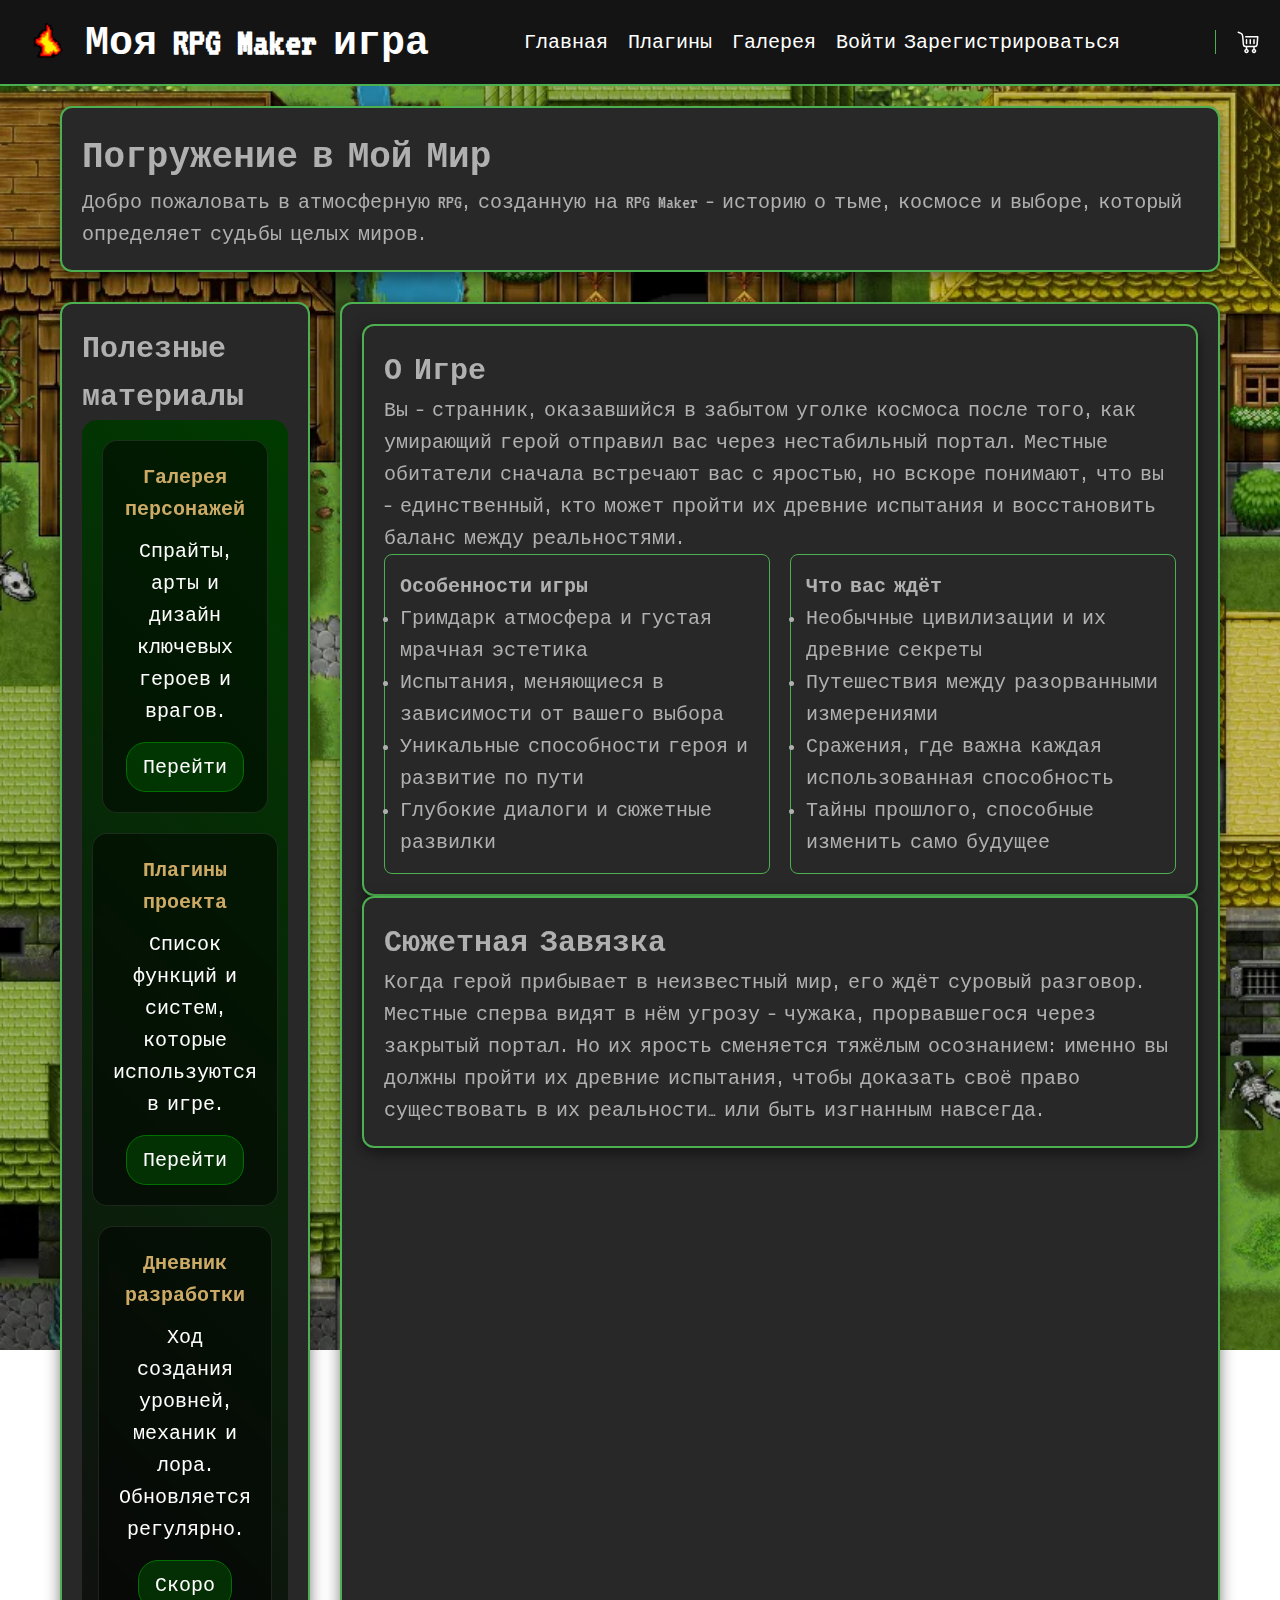
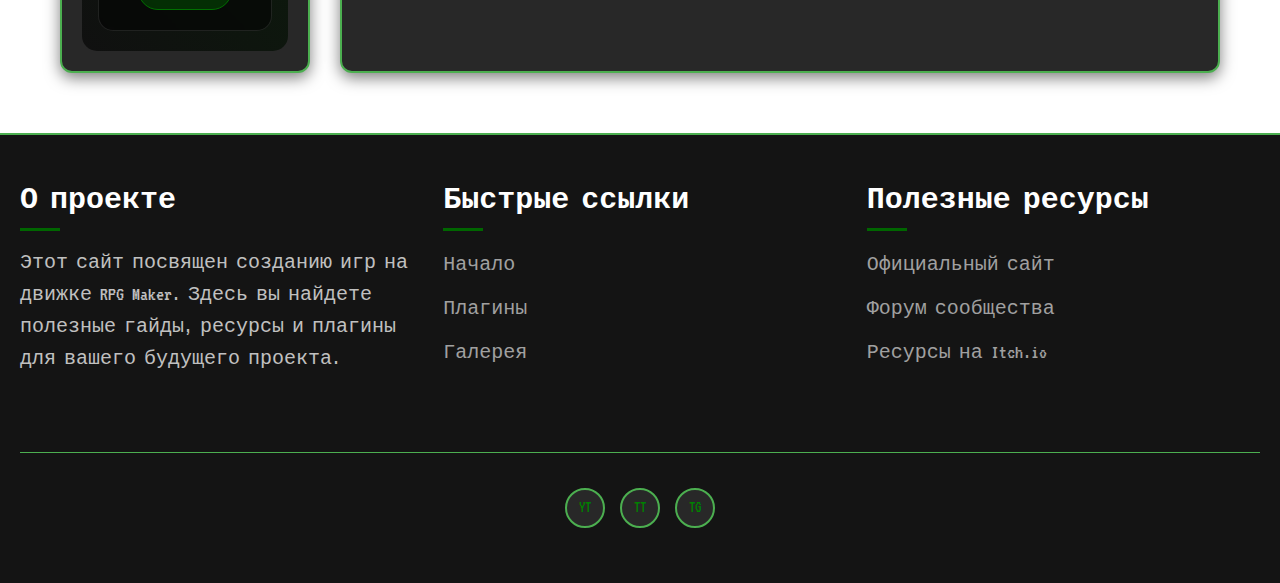
<file: index.html>
<!DOCTYPE html>
<html lang="ru">
<head>
    <meta charset="UTF-8">
    <link rel="icon" type="image/png" href="logo.png">
    <meta name="viewport" content="width=device-width, initial-scale=1.0">
    <title>RPG Maker — Моя игра</title>
    <link rel="stylesheet" href="style.css"> 
    <link rel="stylesheet" href="index.css"> 
    <link href="https://fonts.googleapis.com/css2?family=VT323&display=swap" rel="stylesheet">
</head>
<body>
    <div class="parallax-bg"></div>
    <header>
        <h1 id="top">Моя RPG Maker игра</h1>
        
        <nav class="desktop-nav">
            <a href="index.html">Главная</a>
            <a href="plugins.html">Плагины</a>
            <a href="gallery.html">Галерея</a>
            <span id="desktop-auth-container"></span>
        </nav>
        <div class="header-promo-cta">
            <div class="resource-cart" tabindex="0" role="status" aria-live="polite" aria-label="Текущая сумма в корзине">
                <div class="icon-wrap">
                    <svg width="24" height="24" viewBox="0 0 32 32" fill="currentColor"><g id="shopping_cart"><path d="M29.74 8.32A1 1 0 0 0 29 8H13a1 1 0 0 0 0 2h14.91l-.81 9.48a1.87 1.87 0 0 1-2 1.52H12.88a1.87 1.87 0 0 1-2-1.52L10 8.92v-.16L9.33 6.2A3.89 3.89 0 0 0 7 3.52L3.37 2.07a1 1 0 0 0-.74 1.86l3.62 1.45a1.89 1.89 0 0 1 1.14 1.3L8 9.16l.9 10.49a3.87 3.87 0 0 0 4 3.35h.1v2.18a3 3 0 1 0 2 0V23h8v2.18a3 3 0 1 0 2 0V23h.12a3.87 3.87 0 0 0 4-3.35L30 9.08a1 1 0 0 0-.26-.76zM14 29a1 1 0 1 1 1-1 1 1 0 0 1-1 1zm10 0a1 1 0 1 1 1-1 1 1 0 0 1-1 1z"/><path d="M15 18v-5a1 1 0 0 0-2 0v5a1 1 0 0 0 2 0zM20 18v-5a1 1 0 0 0-2 0v5a1 1 0 0 0 2 0zM25 18v-5a1 1 0 0 0-2 0v5a1 1 0 0 0 2 0z"/></g></svg>
                </div>
                <div class="cart-tooltip">
                    <h4>Ваша корзина:</h4>
                    <div id="cart-item-list" class="item-list"></div>
                    <p>Итоговая стоимость: <span id="cart-value-display">0 руб.</span></p>
                    <button id="clear-cart-btn" class="btn btn-fill-left full-width-btn">Очистить корзину</button> 
                </div>
            </div>
        </div>
        <div class="menu-container">
            <div class="menu-icon" aria-label="Открыть меню" role="button" tabindex="0"><span></span></div>
            <nav class="mobile-nav" aria-label="Мобильное меню">
                <a href="index.html">Главная</a>
                <a href="plugins.html">Плагины</a>
                <a href="gallery.html">Галерея</a>
                <div id="mobile-auth-container"></div>
            </nav>
            <div class="overlay"></div>
        </div>
    </header>
    <div class="main-layout">
        <section id="intro" class="hero-section">
            <h2 id="intro-heading">Погружение в Мой Мир</h2>
            <p>Добро пожаловать в атмосферную RPG, созданную на RPG Maker — историю о тьме, космосе и выборе, который определяет судьбы целых миров.</p>
        </section>
        <main class="main-content">
            <section id="main-section-1">
                <h3>О Игре</h3>
                <p>
                    Вы — странник, оказавшийся в забытом уголке космоса после того, как умирающий герой отправил вас через нестабильный портал.  
                    Местные обитатели сначала встречают вас с яростью, но вскоре понимают, что вы — единственный, кто может пройти их древние испытания и восстановить баланс между реальностями.
                </p> 
                <div class="combined-list-container">
                    <div class="list-block">
                        <h4>Особенности игры</h4>
                        <ul>
                            <li>Гримдарк атмосфера и густая мрачная эстетика</li>
                            <li>Испытания, меняющиеся в зависимости от вашего выбора</li>
                            <li>Уникальные способности героя и развитие по пути</li>
                            <li>Глубокие диалоги и сюжетные развилки</li>
                        </ul>
                    </div>

                    <div class="list-block">
                        <h4>Что вас ждёт</h4>
                        <ul>
                            <li>Необычные цивилизации и их древние секреты</li>
                            <li>Путешествия между разорванными измерениями</li>
                            <li>Сражения, где важна каждая использованная способность</li>
                            <li>Тайны прошлого, способные изменить само будущее</li>
                        </ul>
                    </div>
                </div>
            </section>

            <section id="main-section-2">
                <h3>Сюжетная Завязка</h3>
                <p>
                    Когда герой прибывает в неизвестный мир, его ждёт суровый разговор.  
                    Местные сперва видят в нём угрозу — чужака, прорвавшегося через закрытый портал.  
                    Но их ярость сменяется тяжёлым осознанием: именно вы должны пройти их древние испытания,  
                    чтобы доказать своё право существовать в их реальности… или быть изгнанным навсегда.
                </p>
            </section>
        </main>

            <section id="resources">
                <h3>Полезные материалы</h3>
                <div class="glass-container">
                    <div class="glass-card">
                        <h4>Галерея персонажей</h4>
                        <p>Спрайты, арты и дизайн ключевых героев и врагов.</p>
                        <a href="gallery.html">Перейти</a>
                    </div>

                    <div class="glass-card">
                        <h4>Плагины проекта</h4>
                        <p>Список функций и систем, которые используются в игре.</p>
                        <a href="plugins.html">Перейти</a>
                    </div>

                    <div class="glass-card">
                        <h4>Дневник разработки</h4>
                        <p>Ход создания уровней, механик и лора. Обновляется регулярно.</p>
                        <a href="#">Скоро</a>
                    </div>
                </div>
            </section>
        </aside>
    </div>
    
    <footer id="contacts">
        <div class="footer-grid">
            <div class="footer-section">
                <h3>О проекте</h3>
                <p>Этот сайт посвящен созданию игр на движке RPG Maker. Здесь вы найдете полезные гайды, ресурсы и плагины для вашего будущего проекта.</p>
            </div>
            <div class="footer-section">
                <h3>Быстрые ссылки</h3>
                <ul>
                    <li><a href="index.html">Начало</a></li>
                    <li><a href="plugins.html">Плагины</a></li>
                    <li><a href="gallery.html">Галерея</a></li>
                </ul>
            </div>
            <div class="footer-section">
                <h3>Полезные ресурсы</h3>
                <ul>
                    <li><a href="https://www.rpgmakerweb.com/" target="_blank">Официальный сайт</a></li>
                    <li><a href="https://forums.rpgmakerweb.com/" target="_blank">Форум сообщества</a></li>
                    <li><a href="https://itch.io/game-assets/tag-rpgmaker" target="_blank">Ресурсы на Itch.io</a></li>
                </ul>
            </div>
            <div class="footer-section"></div> 
        </div>
        <div class="footer-copyright">
            <div class="social-icons">
                <a href="#" class="social-icon">YT</a>
                <a href="#" class="social-icon">TT</a>
                <a href="#" class="social-icon">TG</a>
            </div>
        </div>
    </footer>

<script src="auth_logic.js"></script>
<script src="main.js"></script>
</body>
</html>
</file>
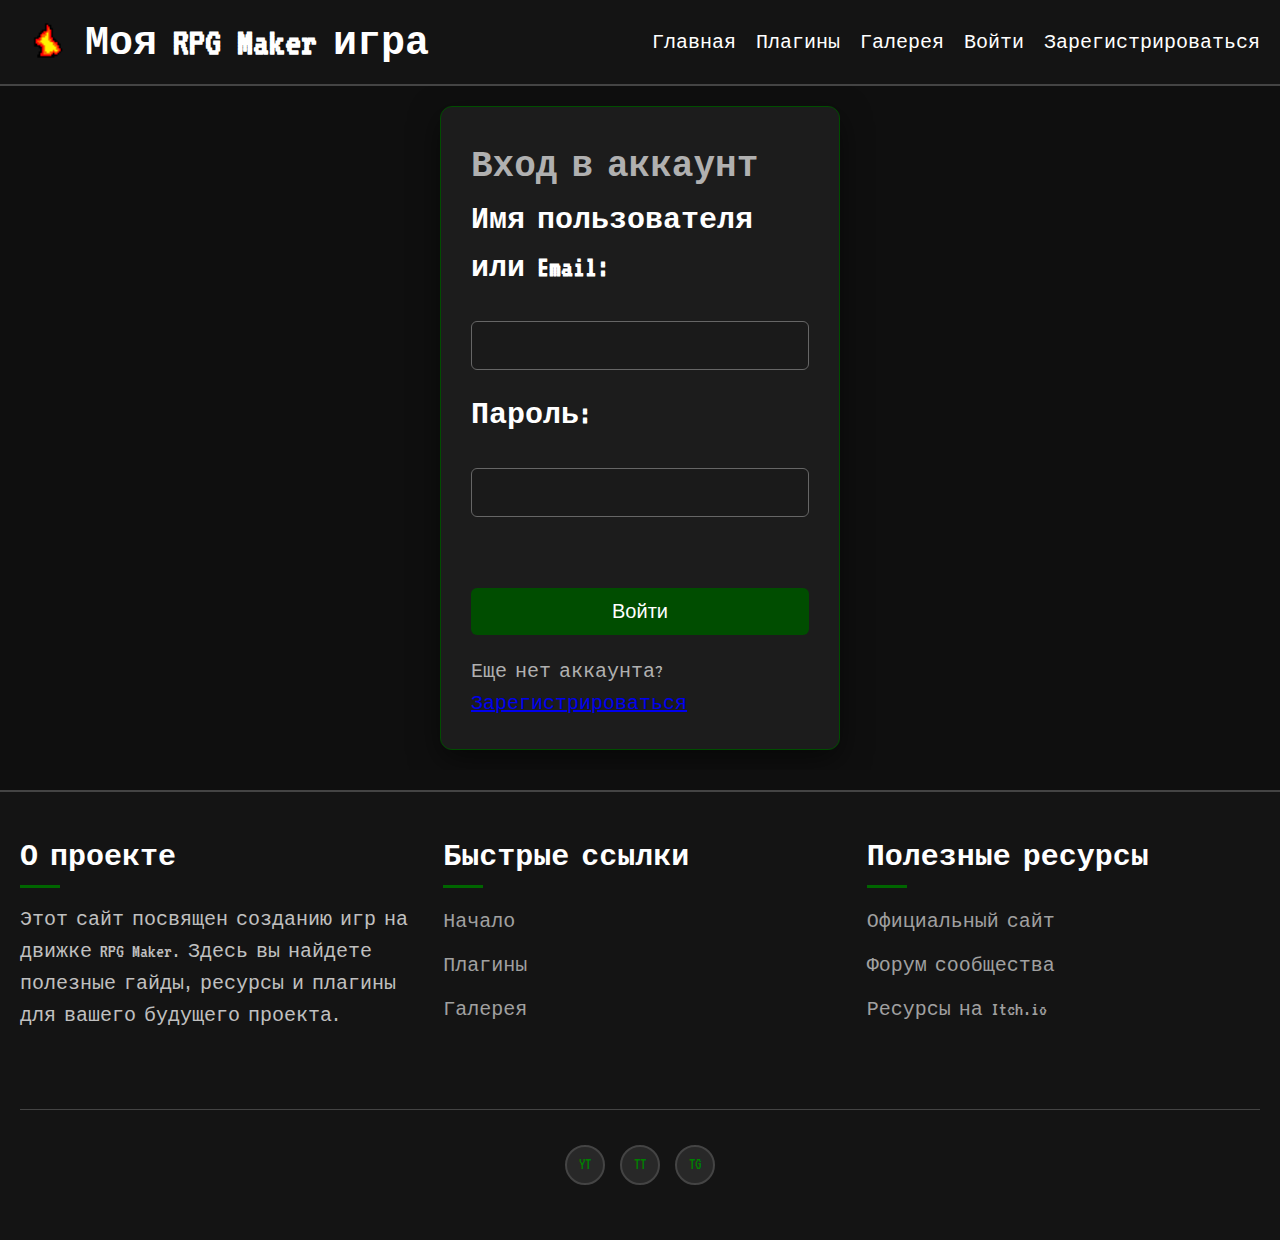
<file: login.html>
<!DOCTYPE html>
<html lang="ru">
<head>
    <meta charset="UTF-8">
    <link rel="icon" type="image/png" href="images/logo.png">
    <meta name="viewport" content="width=device-width, initial-scale=1.0">
    <title>RPG Maker — Вход</title>
    
    <link rel="stylesheet" href="style.css"> 
    <link rel="stylesheet" href="auth.css"> 
    
    <link href="https://fonts.googleapis.com/css2?family=VT323&display=swap" rel="stylesheet">
</head>
<body class="login-page">
    <header>
    <h1 id="top">Моя RPG Maker игра</h1>
    
    <nav class="desktop-nav">
        <a href="index.html">Главная</a>
        <a href="plugins.html">Плагины</a>
        <a href="gallery.html">Галерея</a>
        <a href="login.html">Войти</a>
        <a href="register.html">Зарегистрироваться</a>
    </nav>
    
    <div class="menu-container">
        <div class="menu-icon" aria-label="Открыть меню" role="button" tabindex="0">
            <span></span>
        </div>
        <nav class="mobile-nav" aria-label="Мобильное меню">
                <a href="login.html">Войти</a>
                <a href="register.html">Зарегистрироваться</a>
                <a href="index.html">Главная</a>
                <a href="plugins.html">Плагины</a>
                <a href="gallery.html">Галерея</a>
        </nav>
        <div class="overlay"></div>
    </div>
</header>

<div class="login-container">
    <div class="snowflake">❄️</div>
    <div class="snowflake">❄️</div>
    <div class="snowflake">❄️</div>
    <div class="snowflake">❄️</div>
    <div class="snowflake">❄️</div>
    <main class="login-main">
        <section id="form-demo">
            <h2>Вход в аккаунт</h2>
            <form id="login-form" class="auth-form">
                <div class="input-group">
                    <label for="login-input">Имя пользователя или Email:</label>
                    <input type="text" id="login-input" name="login" required>
                </div>
                <div class="input-group">
                    <label for="password-input">Пароль:</label>
                    <input type="password" id="password-input" name="password" required>
                </div>
                <div class="message-area" id="login-message"></div>
                <button type="submit" class="button">Войти</button>
            </form>
            <p>Еще нет аккаунта? <a href="register.html">Зарегистрироваться</a></p>
        </section>
    </main>
</div>

    <footer id="contacts">
        <div class="footer-grid">
            <div class="footer-section">
                <h3>О проекте</h3>
                <p>Этот сайт посвящен созданию игр на движке RPG Maker. Здесь вы найдете полезные гайды, ресурсы и плагины для вашего будущего проекта.</p>
            </div>
            <div class="footer-section">
                <h3>Быстрые ссылки</h3>
                <ul>
                    <li><a href="index.html">Начало</a></li>
                    <li><a href="plugins.html">Плагины</a></li>
                    <li><a href="gallery.html">Галерея</a></li>
                </ul>
            </div>
            <div class="footer-section">
                <h3>Полезные ресурсы</h3>
                <ul>
                    <li><a href="https://www.rpgmakerweb.com/" target="_blank">Официальный сайт</a></li>
                    <li><a href="https://forums.rpgmakerweb.com/" target="_blank">Форум сообщества</a></li>
                    <li><a href="https://itch.io/game-assets/tag-rpgmaker" target="_blank">Ресурсы на Itch.io</a></li>
                </ul>
            </div>
            <div class="footer-section"></div> 
        </div>
        <div class="footer-copyright">
            <div class="social-icons">
                <a href="#" class="social-icon">YT</a>
                <a href="#" class="social-icon">TT</a>
                <a href="#" class="social-icon">TG</a>
            </div>
        </div>
    </footer>

    <div id="link-confirm-modal" class="modal-overlay">
        <div class="modal-content">
            <h2>Подтверждение</h2>
            <p>Хотите покинуть сайт и открыть ссылку?</p>
            <p id="target-link-display" class="link-display">#</p>
            <div class="modal-buttons">
                <button id="confirm-link-btn" class="button">Да, перейти</button>
                <button id="cancel-link-btn" class="button cancel-button">Нет, остаться</button>
            </div>
        </div>
    </div>
    
    <script src="main.js"></script>
    <script src="auth_logic.js"></script> </body>
</html>
</file>
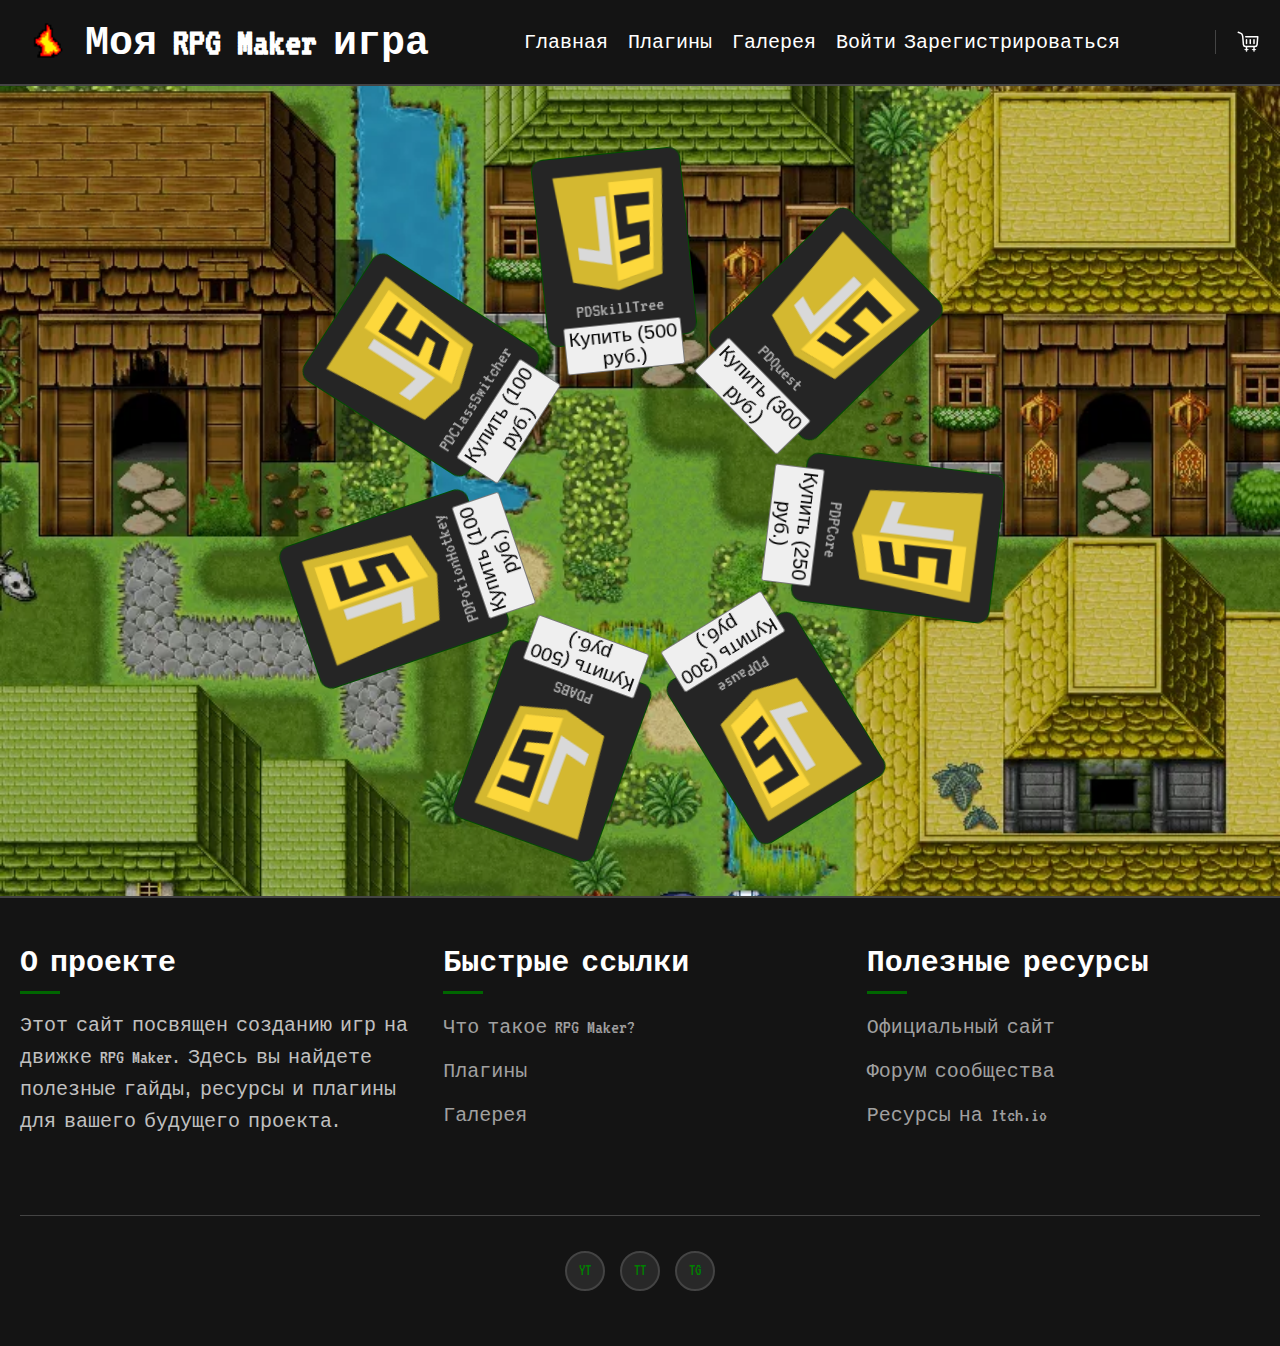
<file: plugins.html>
<!DOCTYPE html>
<html lang="ru">
<head>
    <meta charset="UTF-8">
    <link rel="icon" type="image/png" href="images/logo.png">
    <meta name="viewport" content="width=device-width, initial-scale=1.0">
    <title>RPG Maker — Плагины</title>
    <link rel="stylesheet" href="style.css">   
    <link rel="stylesheet" href="plugins.css"> 
    <link href="https://fonts.googleapis.com/css2?family=VT323&display=swap" rel="stylesheet">
</head>
<body class="plugins-page"> 
    <div class="parallax-bg"></div>
    <header>
    <h1 id="top">Моя RPG Maker игра</h1>
    
    <nav class="desktop-nav">
        <a href="index.html">Главная</a>
        <a href="plugins.html">Плагины</a>
        <a href="gallery.html">Галерея</a>
        <span id="desktop-auth-container"></span>
    </nav>
    
    <div class="header-promo-cta">
        <div class="resource-cart" tabindex="0" role="status" aria-live="polite" aria-label="Текущая сумма в корзине">
            <div class="icon-wrap">
                <svg width="24" height="24" viewBox="0 0 32 32" fill="currentColor"><g id="shopping_cart"><path d="M29.74 8.32A1 1 0 0 0 29 8H13a1 1 0 0 0 0 2h14.91l-.81 9.48a1.87 1.87 0 0 1-2 1.52H12.88a1.87 1.87 0 0 1-2-1.52L10 8.92v-.16L9.33 6.2A3.89 3.89 0 0 0 7 3.52L3.37 2.07a1 1 0 0 0-.74 1.86l3.62 1.45a1.89 1.89 0 0 1 1.14 1.3L8 9.16l.9 10.49a3.87 3.87 0 0 0 4 3.35h.1v2.18a3 1 0 1 0 2 0V23h8v2.18a3 1 0 1 0 2 0V23h.12a3.87 3.87 0 0 0 4-3.35L30 9.08a1 1 0 0 0-.26-.76zM14 29a1 1 0 1 1 1-1 1 1 0 0 1-1 1zm10 0a1 1 0 1 1 1-1 1 1 0 0 1-1 1z"/><path d="M15 18v-5a1 1 0 0 0-2 0v5a1 1 0 0 0 2 0zM20 18v-5a1 1 0 0 0-2 0v5a1 1 0 0 0 2 0zM25 18v-5a1 1 0 0 0-2 0v5a1 1 0 0 0 2 0z"/></g></svg>
            </div>
            <div class="cart-tooltip">
                <h4>Ваша корзина:</h4>
                <div id="cart-item-list" class="item-list"></div>
                <p>Итоговая стоимость: <span id="cart-value-display">0 руб.</span></p>
                <button id="clear-cart-btn" class="btn btn-fill-left full-width-btn">Очистить корзину</button> 
            </div>
        </div>
    </div>
    
    <div class="menu-container">
        <div class="menu-icon" aria-label="Открыть меню" role="button" tabindex="0"><span></span></div>
        <nav class="mobile-nav" aria-label="Мобильное меню">
            <a href="index.html">Главная</a>
            <a href="plugins.html">Плагины</a>
            <a href="gallery.html">Галерея</a>
            <div id="mobile-auth-container"></div>
        </nav>
        <div class="overlay"></div>
    </div>
</header>


    <main>
        <div id="central-description-panel" class="description-panel">
            <h2 id="panel-title">Название плагина</h2>
            <p id="panel-description">Подробное описание плагина появится здесь при нажатии на элемент.</p>
            <button id="close-panel-btn" class="button cancel-button">Закрыть</button>
        </div>
            
        <div class="grid-container">
            <div class="grid-item plugin-item" data-plugin-id="pdp-core" data-title="PDPCore" data-description="Базовый модуль, устанавливающий глобальный шрифт Old Standard TT, кастомный HUD (HP/MP/Stamina) и систему глобальных оповещений (`PDPNotify`). Также отключает правую кнопку мыши (ПКМ).">
                <img src="images/js-plugin-icon.png" alt="Иконка плагина" class="item-image">
                <div class="item-title">PDPCore</div>
                <button class="btn btn-fill-left buy-button" data-cost="250">Купить (250 руб.)</button>
            </div>
            <div class="grid-item plugin-item" data-plugin-id="pd-pause" data-title="PDPause" data-description="Вводит кастомный экран паузы/меню с уникальным оформлением.">
                <img src="images/js-plugin-icon.png" alt="Иконка плагина" class="item-image">
                <div class="item-title">PDPause</div>
                <button class="btn btn-fill-left buy-button" data-cost="300">Купить (300 руб.)</button>
            </div>
            <div class="grid-item plugin-item" data-plugin-id="pd-abs" data-title="PDABS" data-description="Базовая экшен-боевая система в реальном времени. Включает настройку ИИ врагов.">
                <img src="images/js-plugin-icon.png" alt="Иконка плагина" class="item-image">
                <div class="item-title">PDABS</div>
                <button class="btn btn-fill-left buy-button" data-cost="500">Купить (500 руб.)</button>
            </div>
            <div class="grid-item plugin-item" data-plugin-id="pd-hotkey" data-title="PDPotionHotkey" data-description="Система привязки нескольких предметов к горячим клавишам.">
                <img src="images/js-plugin-icon.png" alt="Иконка плагина" class="item-image">
                <div class="item-title">PDPotionHotkey</div>
                <button class="btn btn-fill-left buy-button" data-cost="100">Купить (100 руб.)</button>
            </div>
            <div class="grid-item plugin-item" data-plugin-id="pd-switcher" data-title="PDClassSwitcher" data-description="Позволяет быстро переключать класс главного актера по горячей клавише.">
                <img src="images/js-plugin-icon.png" alt="Иконка плагина" class="item-image">
                <div class="item-title">PDClassSwitcher</div>
                <button class="btn btn-fill-left buy-button" data-cost="100">Купить (100 руб.)</button>
            </div>
            <div class="grid-item plugin-item" data-plugin-id="pd-skill-tree" data-title="PDSkillTree" data-description="Создает отдельную сцену визуального древа навыков с сеткой и системой зависимостей между узлами. Позволяет тратить очки навыков для изучения новых умений или увеличения параметров.">
                <img src="images/js-plugin-icon.png" alt="Иконка плагина" class="item-image">
                <div class="item-title">PDSkillTree</div>
                <button class="btn btn-fill-left buy-button" data-cost="500">Купить (500 руб.)</button>
            </div>
            <div class="grid-item plugin-item" data-plugin-id="pd-quest" data-title="PDQuest" data-description="Продвинутая система квестов с полноценным журналом, списком задач (Objectives) и автоматической выдачей наград.">
                <img src="images/js-plugin-icon.png" alt="Иконка плагина" class="item-image">
                <div class="item-title">PDQuest</div>
                <button class="btn btn-fill-left buy-button" data-cost="300">Купить (300 руб.)</button>
            </div>
        </div>

    </main>

    <footer id="contacts">
        <div class="footer-grid">
            <div class="footer-section">
                <h3>О проекте</h3>
                <p>Этот сайт посвящен созданию игр на движке RPG Maker. Здесь вы найдете полезные гайды, ресурсы и плагины для вашего будущего проекта.</p>
            </div>
            <div class="footer-section">
                <h3>Быстрые ссылки</h3>
                <ul>
                    <li><a href="index.html">Что такое RPG Maker?</a></li>
                    <li><a href="plugins.html">Плагины</a></li>
                    <li><a href="gallery.html">Галерея</a></li>
                </ul>
            </div>
            <div class="footer-section">
                <h3>Полезные ресурсы</h3>
                <ul>
                    <li><a href="https://www.rpgmakerweb.com/" target="_blank">Официальный сайт</a></li>
                    <li><a href="https://forums.rpgmakerweb.com/" target="_blank">Форум сообщества</a></li>
                    <li><a href="https://itch.io/game-assets/tag-rpgmaker" target="_blank">Ресурсы на Itch.io</a></li>
                </ul>
            </div>
            <div class="footer-section"></div> </div>
        <div class="footer-copyright">
            <div class="social-icons">
                <a href="#" class="social-icon">YT</a>
                <a href="#" class="social-icon">TT</a>
                <a href="#" class="social-icon">TG</a>
            </div>
        </div>
    </footer>
    
    <div id="link-confirm-modal" class="modal-overlay">
        <div class="modal-content">
            <h2>Подтверждение</h2>
            <p>Хотите покинуть сайт и открыть ссылку?</p>
            <p id="target-link-display" class="link-display">#</p>
            <div class="modal-buttons">
                <button id="confirm-link-btn" class="button">Да, перейти</button>
                <button id="cancel-link-btn" class="button cancel-button">Нет, остаться</button>
            </div>
            <p id="link-message-area" class="message-area"></p>
        </div>
    </div>
    <script src="auth_logic.js"></script> 
    <script src="main.js"></script> 
    <script src="plugins.js"></script> 
</body>
</html>
</file>
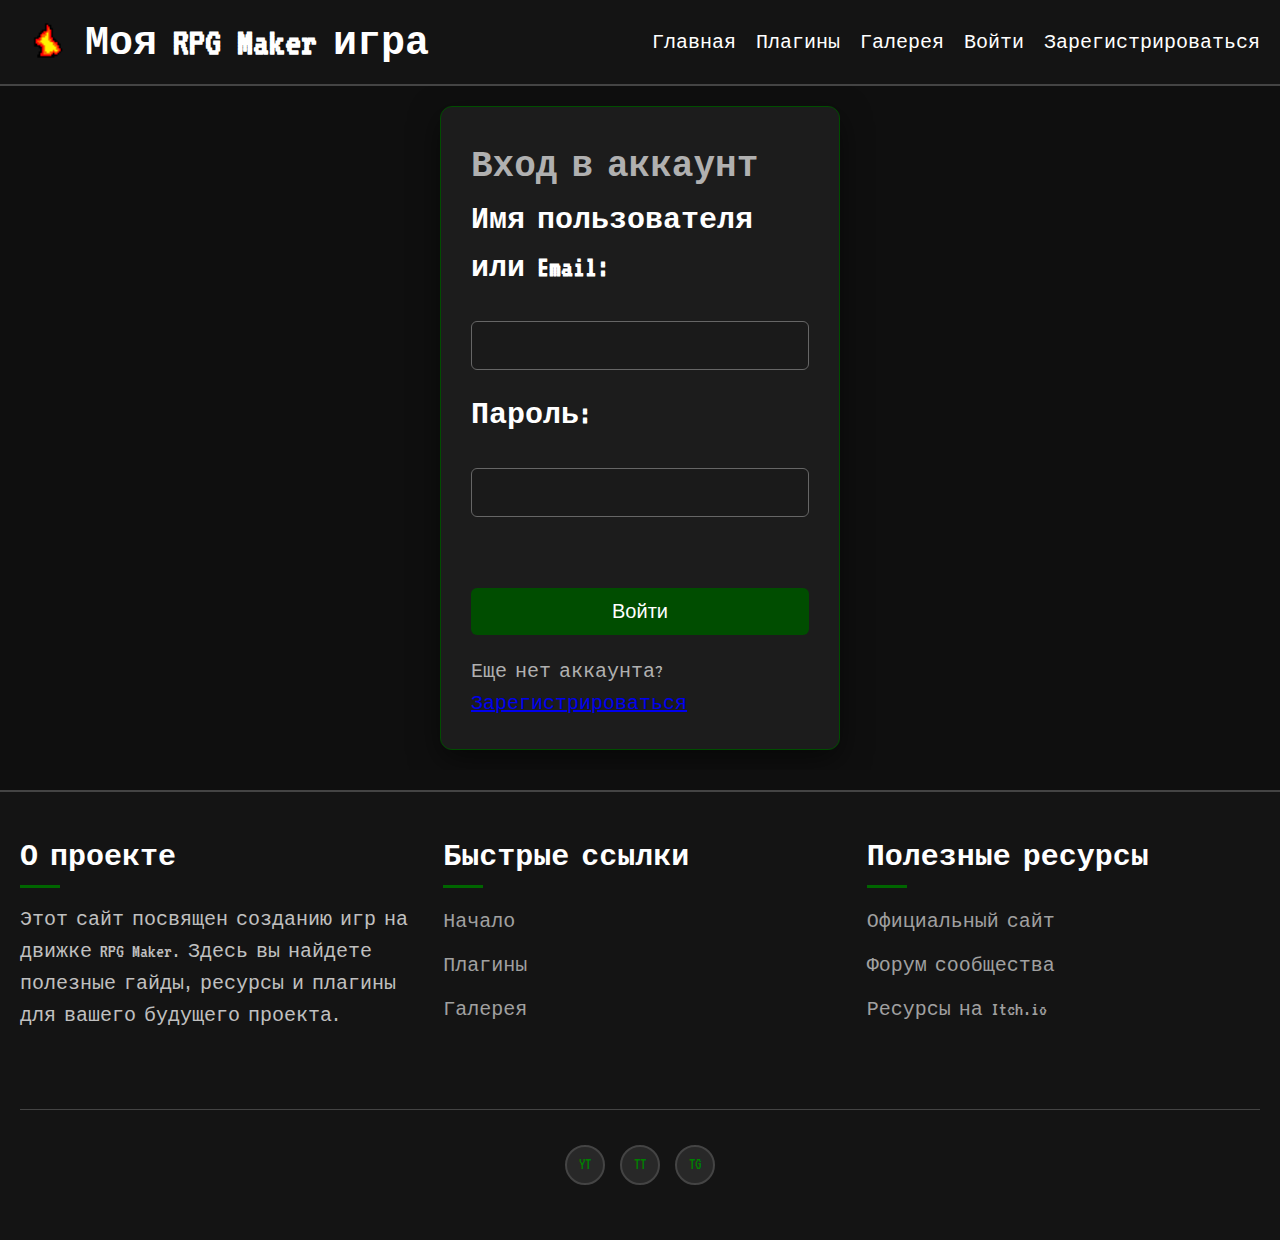
<file: profile.html>
<!DOCTYPE html>
<html lang="ru">
<head>
    <meta charset="UTF-8">
    <link rel="icon" type="image/png" href="images/logo.png">
    <meta name="viewport" content="width=device-width, initial-scale=1.0">
    <title>RPG Maker — Личный кабинет</title>
    <link rel="stylesheet" href="style.css"> 
    <link rel="stylesheet" href="auth.css"> 
    <link rel="stylesheet" href="profile.css"> 
    <link href="https://fonts.googleapis.com/css2?family=VT323&display=swap" rel="stylesheet">
</head>
<body class="login-page"> 
    <div class="parallax-bg"></div>
    <header>
        <h1 id="top">Моя RPG Maker игра</h1>
        <nav class="desktop-nav">
            <a href="index.html">Главная</a>
            <a href="plugins.html">Плагины</a>
            <a href="gallery.html">Галерея</a>
            <span id="desktop-auth-container"></span>
        </nav>
        
        <div class="menu-container">
            <div class="menu-icon"><span></span></div>
            <nav class="mobile-nav">
                <a href="index.html">Главная</a>
                <a href="plugins.html">Плагины</a>
                <a href="gallery.html">Галерея</a>
                <div id="mobile-auth-container"></div>
            </nav>
            <div class="overlay"></div>
        </div>
    </header>

    <div class="register-container">
        <main class="login-main" style="max-width: 800px;">
            <section id="form-demo">
                <div class="profile-header">
                    <div class="profile-avatar">👤</div>
                    <h2 id="profile-username">Загрузка...</h2>
                    <p id="profile-email">...</p>
                    <button id="logout-btn" class="btn">Выйти из аккаунта</button>
                </div>

                <h3>Мои плагины</h3>
                <div id="purchased-items-container" class="purchased-list">
                    <p>У вас пока нет купленных плагинов.</p>
                </div>
            </section>
        </main>
    </div>

    <script src="main.js"></script>
    <script src="auth_logic.js"></script> 
</body>
</html>
</file>
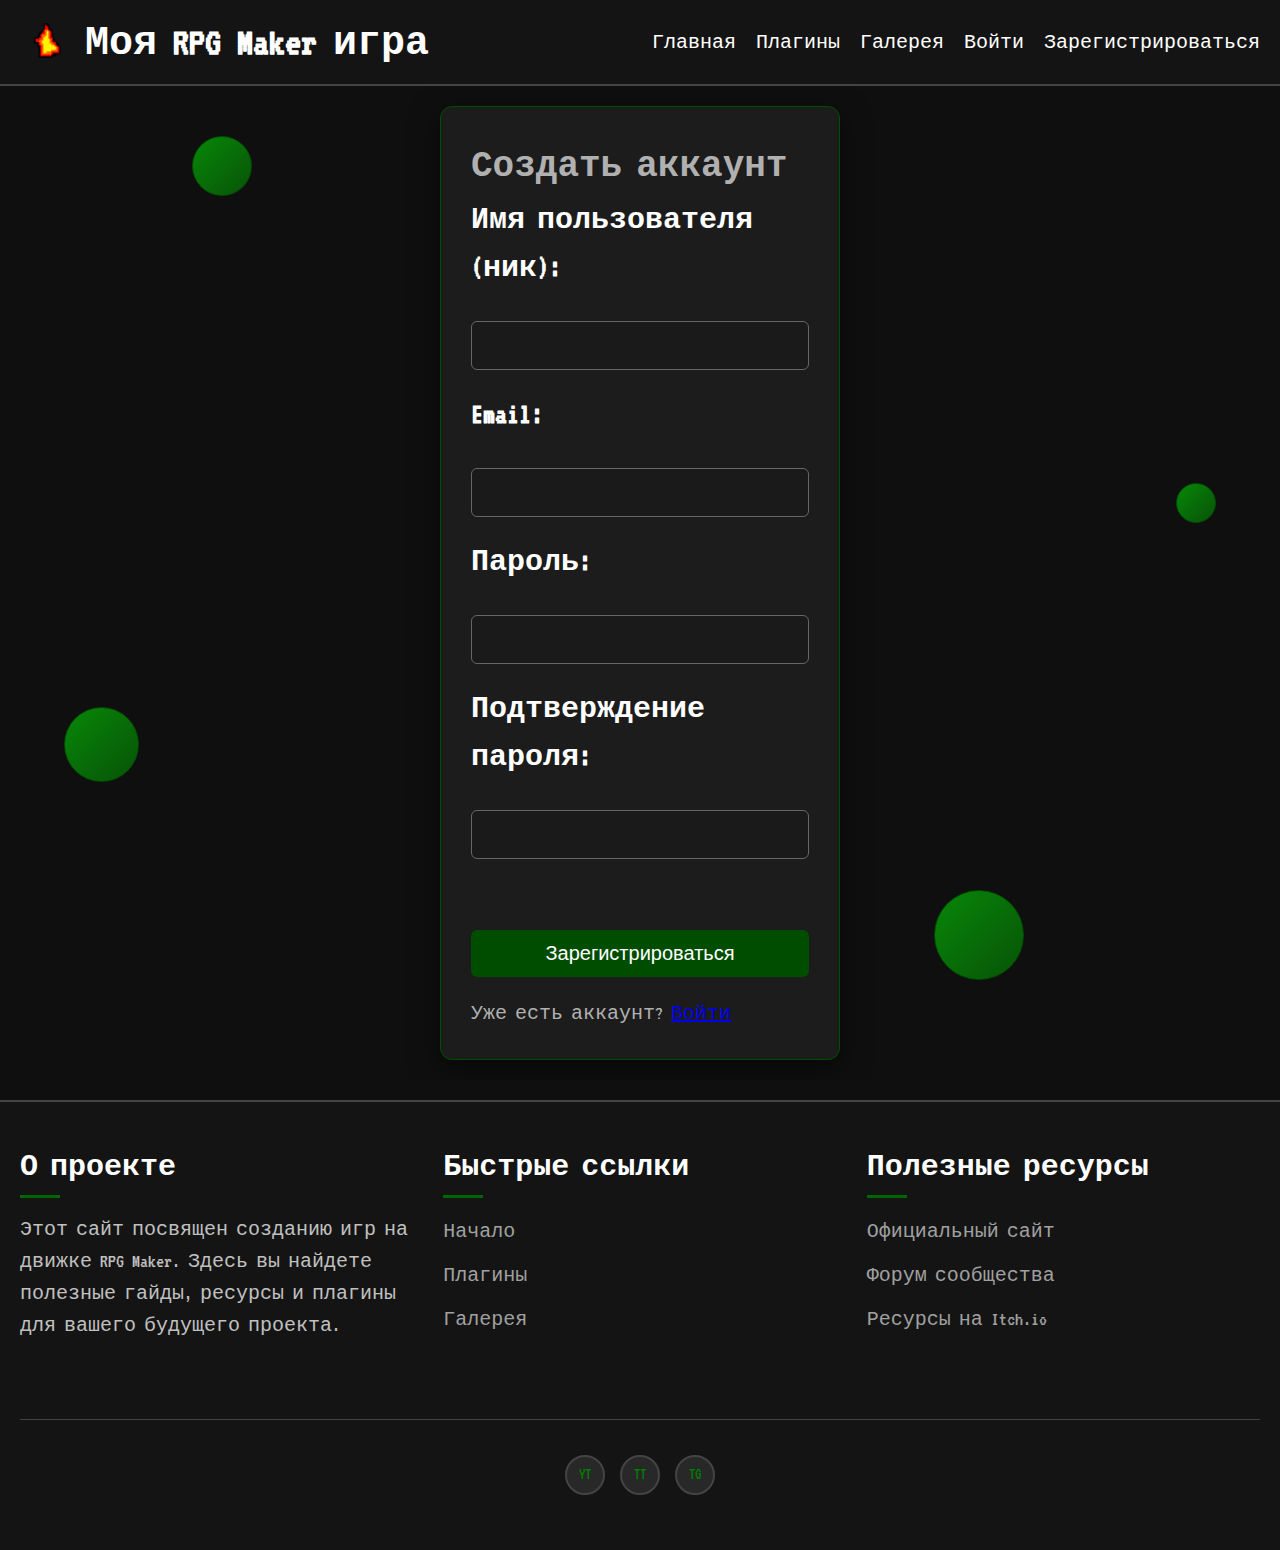
<file: register.html>
<!DOCTYPE html>
<html lang="ru">
<head>
    <meta charset="UTF-8">
    <link rel="icon" type="image/png" href="images/logo.png">
    <meta name="viewport" content="width=device-width, initial-scale=1.0">
    <title>RPG Maker — Регистрация</title>
    
    <link rel="stylesheet" href="style.css"> 
    <link rel="stylesheet" href="auth.css"> 
    
    <link href="https://fonts.googleapis.com/css2?family=VT323&display=swap" rel="stylesheet">
</head>
<body class="register-page">
    <header>
    <h1 id="top">Моя RPG Maker игра</h1>
    
    <nav class="desktop-nav">
        <a href="index.html">Главная</a>
        <a href="plugins.html">Плагины</a>
        <a href="gallery.html">Галерея</a>
        <a href="login.html">Войти</a>
        <a href="register.html">Зарегистрироваться</a>
    </nav>
    
    <div class="menu-container">
        <div class="menu-icon" aria-label="Открыть меню" role="button" tabindex="0">
            <span></span>
        </div>
        <nav class="mobile-nav" aria-label="Мобильное меню">
                <a href="login.html">Войти</a>
                <a href="register.html">Зарегистрироваться</a>
                <a href="index.html">Главная</a>
                <a href="plugins.html">Плагины</a>
                <a href="gallery.html">Галерея</a>
        </nav>
        <div class="overlay"></div>
    </div>
</header>

<div class="register-container">
    <div class="ball"></div>
    <div class="ball"></div>
    <div class="ball"></div>
    <div class="ball"></div>
    <main class="login-main">
        <section id="form-demo">
            <h2>Создать аккаунт</h2>
            <form id="register-form" class="auth-form">
                <div class="input-group">
                    <label for="username-input">Имя пользователя (ник):</label>
                    <input type="text" id="username-input" name="username" required>
                </div>
                <div class="input-group">
                    <label for="email-input">Email:</label>
                    <input type="email" id="email-input" name="email" required>
                </div>
                <div class="input-group">
                    <label for="password-input">Пароль:</label>
                    <input type="password" id="password-input" name="password" required>
                </div>
                <div class="input-group">
                    <label for="confirm-password-input">Подтверждение пароля:</label>
                    <input type="password" id="confirm-password-input" name="confirm-password" required>
                </div>
                <div class="message-area" id="register-message"></div>
                <button type="submit" class="button">Зарегистрироваться</button>
            </form>
            <p>Уже есть аккаунт? <a href="login.html">Войти</a></p>
        </section>
    </main>
</div>

    <footer id="contacts">
        <div class="footer-grid">
            <div class="footer-section">
                <h3>О проекте</h3>
                <p>Этот сайт посвящен созданию игр на движке RPG Maker. Здесь вы найдете полезные гайды, ресурсы и плагины для вашего будущего проекта.</p>
            </div>
            <div class="footer-section">
                <h3>Быстрые ссылки</h3>
                <ul>
                    <li><a href="index.html">Начало</a></li>
                    <li><a href="plugins.html">Плагины</a></li>
                    <li><a href="gallery.html">Галерея</a></li>
                </ul>
            </div>
            <div class="footer-section">
                <h3>Полезные ресурсы</h3>
                <ul>
                    <li><a href="https://www.rpgmakerweb.com/" target="_blank">Официальный сайт</a></li>
                    <li><a href="https://forums.rpgmakerweb.com/" target="_blank">Форум сообщества</a></li>
                    <li><a href="https://itch.io/game-assets/tag-rpgmaker" target="_blank">Ресурсы на Itch.io</a></li>
                </ul>
            </div>
            <div class="footer-section"></div> 
        </div>
        <div class="footer-copyright">
            <div class="social-icons">
                <a href="#" class="social-icon">YT</a>
                <a href="#" class="social-icon">TT</a>
                <a href="#" class="social-icon">TG</a>
            </div>
        </div>
    </footer>

    <div id="link-confirm-modal" class="modal-overlay">
        <div class="modal-content">
            <h2>Подтверждение</h2>
            <p>Хотите покинуть сайт и открыть ссылку?</p>
            <p id="target-link-display" class="link-display">#</p>
            <div class="modal-buttons">
                <button id="confirm-link-btn" class="button">Да, перейти</button>
                <button id="cancel-link-btn" class="button cancel-button">Нет, остаться</button>
            </div>
        </div>
    </div>
    
    <script src="main.js"></script>
    <script src="auth_logic.js"></script> </body>
</html>
</file>
<file: style.css>
:root {
    --main-padding: clamp(10px, 3vw, 20px);
    --gap-size: clamp(10px, 3vw, 20px);
    --card-radius: clamp(8px, 2vw, 10px);
    --border-color: #444444;
    --bg-card: #282828;
    --bg-main: #1a1a1a;
    --text-color: #b0b0b0;
    --accent-green: #004d00;
    --hover-green: #006600;
    --glow-green: rgba(0, 255, 0, 0.7);

    --base-font-size: clamp(14px, 4vw, 20px);
    --h1-size: clamp(1.5em, 5vw, 2em);
    --h2-size: clamp(1.3em, 4.5vw, 1.8em);
    --h3-size: clamp(1.2em, 4vw, 1.5em);
    --p-size: clamp(0.9em, 3.5vw, 1em);
    --small-size: clamp(0.8em, 3vw, 0.9em);
}

* {
    box-sizing: border-box;
    margin: 0;
    padding: 0;
}

html {
    font-size: var(--base-font-size);
}

body {
    font-family: 'VT323', monospace;
    background: transparent;
    color: var(--text-color);
    line-height: 1.6;
    overflow-x: hidden;
    min-width: 100vw;
    max-width: 100vw;
}

.parallax-bg {
    position: fixed;
    top: 0;
    left: 0;
    width: 100%;
    height: 150vh; 
    z-index: -1; 
    
    background-image: url('images/paralax.png'); 
    background-color: var(--bg-main); 
    background-size: cover; 
    background-repeat: no-repeat;
    
    will-change: transform;
}

main, footer, header, .register-container, .login-main {
    position: relative;
    z-index: 1; 
}

h1 { font-size: var(--h1-size); }
h2 { font-size: var(--h2-size); }
h3 { font-size: var(--h3-size); }

p, li, dd, dt {
    font-size: var(--p-size);
    overflow-wrap: break-word;
    word-wrap: break-word; 
}
small, .social-icon { font-size: var(--small-size); }

header {
    display: flex;
    align-items: center;
    justify-content: space-between;
    background: #141414;
    color: #fff;
    padding: clamp(5px, 2vw, 10px) var(--main-padding);
    position: sticky;
    top: 0;
    z-index: 1000;
    flex-wrap: nowrap;
    border-bottom: 2px solid var(--border-color);
    width: 100%;
    left: 0;
    box-sizing: border-box;
}

header h1 {
    margin: 0;
    font-size: var(--h1-size);
    color: #fff;
    white-space: nowrap; 
    padding-left: 0; 
    display: flex; 
    align-items: center;
}

header h1::before {
    content: "";
    display: inline-block;
    vertical-align: middle;
    width: clamp(30px, 5vw, 50px);
    height: clamp(30px, 5vw, 50px);
    background-image: url('images/logo.gif');
    background-size: contain;
    background-repeat: no-repeat;
    background-position: center;
    margin-right: 15px; 
}

.header-promo-cta {
    display: flex;
    align-items: center;
    gap: 8px;
    border-left: 1px solid var(--border-color);
    padding-left: 20px;
}

.desktop-nav {
    display: flex; 
    align-items: center;
    gap: 20px;
}
.desktop-nav a {
    color: #fff;
    text-decoration: none;
    font-size: var(--p-size);
    padding: 5px 0;
    position: relative;
    transition: color 0.3s;
    white-space: nowrap;
}
.desktop-nav a::after {
    content: '';
    position: absolute;
    bottom: 0;
    left: 0;
    width: 100%;
    height: 2px;
    background: var(--hover-green);
    transform: scaleX(0);
    transform-origin: left;
    transition: transform 0.3s ease;
}
.desktop-nav a:hover,
.desktop-nav a.active {
    color: var(--hover-green);
}
.desktop-nav a:hover::after,
.desktop-nav a.active::after {
    transform: scaleX(1);
}

.header-promo-cta .btn {
    text-decoration: none;
    color: #fff;
    background: #282828;
    border: 1px solid var(--border-color);
    padding: clamp(3px, 2vw, 5px) clamp(5px, 2vw, 10px);
    border-radius: 6px;
    transition: background 0.3s, border-color 0.3s, color 0.3s, transform 0.3s;
    white-space: nowrap;
    font-size: var(--p-size);
    display: inline-flex;
    align-items: center;
    justify-content: center;
}
.header-promo-cta .btn:hover {
    background: var(--accent-green);
    border-color: var(--hover-green);
    color: #fff;
    transform: translateY(-2px);
}

.mobile-auth-buttons .btn {
    
    background: none; 
    border: none; 
    border-radius: 0;
    transform: none;
    
    
    display: block; 
    text-align: left; 
    width: 100%;
    color: #fff;
    
    margin: clamp(5px, 2vw, 15px) 0;
    padding: clamp(3px, 2vw, 6px) clamp(3px, 2vw, 4px); 
    border-bottom: 1px solid rgba(255,255,255,0.04); 
    
    
    transition: background 0.3s;
}

.mobile-auth-buttons .btn:hover {
    background: #333;
    border-color: none;
    transform: none;
}

.mobile-auth-buttons .btn-fill-left::before {
    display: none;
}

.resource-cart {
    position: relative;
    cursor: pointer;
    background: transparent; 
    border: none;
    padding: 0;
    border-radius: 0;
}
.resource-cart .icon-wrap {
    width: 24px;
    height: 24px;
    display: flex;
    align-items: center;
    justify-content: center;
    color: #fff; 
    transition: color 0.2s ease;
}
.resource-cart:hover .icon-wrap {
    color: var(--hover-green);
}

.menu-container { 
    display: none; 
    position: absolute; 
    top: 50%; 
    transform: translateY(-50%);
    right: var(--main-padding);
    z-index: 1105; 
} 
.menu-toggle { display: none; } 
.menu-icon { 
    width: clamp(25px, 4vw, 36px); 
    height: clamp(25px, 4vw, 36px); 
    cursor: pointer; 
    position: relative; 
    display: inline-flex; 
    align-items: center; 
    justify-content: center; 
    z-index: 1110; 
    --gap: 9px; 
} 
.menu-icon span, .menu-icon::before, .menu-icon::after { 
    content: ''; 
    position: absolute; 
    width: clamp(15px, 3vw, 22px); 
    height: 3px; 
    background: #fff; 
    border-radius: 2px; 
    transform-origin: center; 
    transition: transform 0.36s cubic-bezier(.2,.9,.3,1), opacity 0.22s linear; 
} 
.menu-icon::before { transform: translateY(calc(-1 * var(--gap))); } 
.menu-icon span { transform: translateY(0); } 
.menu-icon::after { transform: translateY(var(--gap)); } 
.menu-icon.open span { transform: scaleX(0); opacity: 0; } 
.menu-icon.open::before { transform: translateY(0) rotate(45deg); } 
.menu-icon.open::after { transform: translateY(0) rotate(-45deg); } 
.mobile-nav { 
    position: fixed; 
    top: 0; 
    right: 0; 
    width: 70%; 
    max-width: 300px; 
    height: 100%; 
    background: #141414; 
    padding: clamp(20px, 5vw, 60px) clamp(10px, 2vw, 20px); 
    box-shadow: -2px 0 8px rgba(0,0,0,0.5); 
    visibility: hidden; 
    opacity: 0; 
    transform: translateX(8%); 
    transition: transform 0.36s cubic-bezier(.2,.9,.3,1), opacity 0.28s linear, visibility 0s linear 0.36s; 
    z-index: 1005; 
} 
.mobile-nav.open { 
    visibility: visible; 
    opacity: 1; 
    transform: translateX(0); 
    transition-delay: 0s; 
} 
.mobile-nav a { 
    display: block; 
    color: #fff; 
    text-decoration: none; 
    font-size: var(--p-size); 
    margin: clamp(5px, 2vw, 15px) 0; 
    padding: clamp(3px, 2vw, 6px) clamp(3px, 2vw, 4px); 
    border-bottom: 1px solid rgba(255,255,255,0.04); 
} 
.mobile-nav a:hover { 
    background: #333; 
} 

.mobile-auth-buttons { 
    display: none;
    margin-bottom: 20px; 
    padding-bottom: 15px;
    border-bottom: 1px solid rgba(255,255,255,0.04);
}
.mobile-cart { 
    display: none;
    margin-bottom: 20px;
    padding-bottom: 15px;
    border-bottom: 1px solid rgba(255,255,255,0.04);
}
.mobile-cart h4 {
    color: #fff;
    margin-bottom: 10px;
    font-size: var(--h3-size);
}
.mobile-cart #cart-value-display, .mobile-cart #mobile-cart-value-display {
    color: var(--hover-green);
    font-weight: bold;
}
.mobile-cart .full-width-btn {
    margin-top: 15px;
    width: 100%;
}

@media (max-width: 1024px) {
    
    header {
        flex-wrap: nowrap; 
        justify-content: space-between; 
    }
    
    
    .desktop-nav {
        display: none;
    }
    
    
    header h1 {
        order: 1; 
        flex-grow: 1; 
        min-width: 0; 
        font-size: clamp(1.2em, 4vw, 1.5em); 
        margin-right: 10px;
    }

    
    .header-promo-cta {
        display: flex; 
        order: 2; 
        border-left: none; 
        padding-left: 0;
        margin-right: clamp(10px, 3vw, 15px);
    }
    
    
    .menu-container {
        display: block; 
        position: static; 
        order: 3; 
        top: auto;
        right: auto;
        transform: none;
        z-index: 1105;
    }
    
    
    .mobile-auth-buttons { 
        display: block; 
    }
    
    
    .mobile-cart { 
        display: none; 
    }
}

section, article, dl, .hero-section, .main-content, .glossary-section {
    background: var(--bg-card);
    border: 2px solid var(--border-color);
    border-radius: var(--card-radius);
    padding: var(--main-padding);
    box-sizing: border-box;
    box-shadow: 0 5px 15px rgba(0, 0, 0, 0.5);
    max-width: 100%;
    width: 100%;
    overflow: hidden;
}

#form-demo {
    background: var(--bg-card);
    border: 2px solid var(--border-color);
    border-radius: var(--card-radius);
    padding: clamp(1em, 5vw, 2em);
    margin: 0;
    max-width: 100%;
    width: 100%;
}
#form-demo fieldset { border: 2px solid var(--accent-green); border-radius: 8px; padding: clamp(0.8em, 3vw, 1.5em); }
#form-demo legend { font-weight: bold; font-size: var(--h3-size); color: var(--accent-green); padding: 0 10px; }
#form-demo label { display: block; margin-bottom: clamp(0.4em, 2vw, 0.8em); font-weight: bold; color: #fff; font-size: var(--h3-size); }
#form-demo input, #form-demo select, #form-demo textarea, #form-demo button {
    margin-top: clamp(0.2em, 2vw, 0.3em);
    margin-bottom: clamp(0.4em, 3vw, 1em);
    padding: clamp(0.4em, 3vw, 0.6em);
    font-size: var(--p-size);
    border-radius: 6px;
    border: 1px solid #666;
    width: 100%;
    background: #1a1a1a;
    color: var(--text-color);
    transition: border-color 0.3s ease, box-shadow 0.3s ease, background 0.3s ease, transform 0.3s ease;
}
#form-demo input:hover, #form-demo select:hover, #form-demo textarea:hover {
    border-color: var(--hover-green);
    background: #202020;
}
#form-demo input:focus, #form-demo select:focus, #form-demo textarea:focus {
    outline: none;
    border-color: #00FF00;
    background: #282828;
    box-shadow: 0 0 10px var(--glow-green), 0 0 20px rgba(0, 255, 0, 0.3);
    transform: scale(1.02);
}
#form-demo button {
    background: var(--accent-green);
    color: #fff;
    cursor: pointer;
    border: none;
    font-size: var(--p-size);
    transition: background-color 0.3s ease, transform 0.3s ease;
}
#form-demo button:hover {
    background: var(--hover-green);
    transform: translateY(-3px);
}
#form-demo ::placeholder { color: #666; font-style: italic; }

img, iframe {
    max-width: 100%;
    height: auto;
    display: block;
    box-sizing: border-box;
}

footer {
    background: #141414;
    color: #c0c0c0;
    padding: clamp(20px, 4vw, 40px) var(--main-padding);
    border-top: 2px solid var(--border-color);
    width: 100%;
    box-sizing: border-box;
    margin-top: var(--gap-size);
}
.footer-grid {
    display: grid;
    grid-template-columns: repeat(4, 1fr);
    gap: clamp(20px, 3vw, 30px);
    max-width: 1400px;
    margin: 0 auto;
    text-align: left;
}
.footer-grid:has(.footer-section:nth-child(4):empty) {
    grid-template-columns: repeat(3, 1fr);
}
.footer-section h3 {
    color: #ffffff;
    margin-bottom: clamp(10px, 2vw, 15px);
    font-size: var(--h3-size);
    position: relative;
    padding-bottom: 8px;
}
.footer-section h3::after {
    content: '';
    position: absolute;
    bottom: 0;
    left: 0;
    width: 40px;
    height: 3px;
    background-color: var(--hover-green);
    transition: width 0.3s ease;
}
.footer-section:hover h3::after {
    width: 60px;
}
.footer-section p, .footer-section li {
    margin-bottom: 8px;
}
.footer-section ul {
    list-style: none;
    padding: 0;
}
.footer-section a {
    color: #a0a0a0;
    text-decoration: none;
    position: relative;
    display: inline-block;
    padding: 2px 0;
    transition: color 0.3s ease, transform 0.3s ease;
}
.footer-section a::after {
    content: '';
    position: absolute;
    bottom: 0;
    left: 0;
    width: 100%;
    height: 1px;
    background-color: var(--accent-green);
    transform: scaleX(0);
    transform-origin: left;
    transition: transform 0.4s cubic-bezier(0.19, 1, 0.22, 1);
}
.footer-section a:hover {
    color: #ffffff;
    transform: translateX(5px);
}
.footer-section a:hover::after {
    transform: scaleX(1);
}
.footer-copyright {
    text-align: center;
    margin-top: clamp(20px, 4vw, 40px);
    padding-top: clamp(10px, 2vw, 20px);
    border-top: 1px solid var(--border-color);
    font-size: var(--small-size);
    color: #888;
}
@media (min-width: 769px) and (max-width: 1000px) {
    .footer-grid {
        grid-template-columns: repeat(2, 1fr);
    }
}
@media (max-width: 768px) {
    .footer-grid {
        grid-template-columns: 1fr;
        text-align: center;
    }
    .footer-section h3::after {
        left: 50%;
        transform: translateX(-50%);
    }
     .footer-section:hover h3::after {
        transform: translateX(-50%);
    }
    .footer-section a:hover {
        transform: translateX(0);
    }
}

.overlay { position: fixed; top: 0; left: 0; width: 100%; height: 100%; background: rgba(0,0,0,0.45); visibility: hidden; opacity: 0; transition: opacity 0.28s linear, visibility 0s linear 0.28s; z-index: 1000; cursor: pointer; } 
.overlay.active { visibility: visible; opacity: 1; transition-delay: 0s; } 

.btn { position: relative; overflow: hidden; z-index: 1; transition: transform 0.3s ease, color 0.3s ease; text-decoration: none; cursor: pointer; display: inline-block; font-size: var(--p-size); } 
.btn:hover { transform: translateY(-2px); color: #1a1a1a; } 
.btn-fill-left::before { content: ''; position: absolute; top: 0; left: 0; width: 0; height: 100%; background: #4CAF50; z-index: -1; transition: width 0.3s ease-in-out; } 
.btn-fill-left:hover::before { width: 100%; } 
.btn-submit { border: none; background: var(--accent-green); color: #fff; font-size: var(--p-size); } 
.btn-submit:hover { color: #fff; transform: translateY(-2px); } 
.btn-submit.btn-fill-left::before { background: #008000; } 

.social-icons {
    display: flex;
    justify-content: center;
    gap: clamp(10px, 2vw, 15px);
    margin: clamp(10px, 2vw, 15px) 0;
}
.social-icon {
    width: clamp(30px, 4vw, 40px);
    height: clamp(30px, 4vw, 40px);
    display: flex;
    justify-content: center;
    align-items: center;
    background: var(--bg-card);
    color: #008000;
    text-decoration: none;
    font-size: var(--small-size);
    border: 2px solid var(--border-color);
    border-radius: 50%;
    position: relative;
    overflow: hidden;
    z-index: 1;
    transition: color 0.4s ease, border-color 0.4s ease;
    cursor: pointer;
}
.social-icon::before {
    content: '';
    position: absolute;
    top: -100%;
    left: 0;
    width: 100%;
    height: 100%;
    background: linear-gradient(45deg, #005c00, #003f00, #1f3f1f);
    z-index: -1;
    transition: top 0.4s ease;
}
.social-icon:hover {
    color: #141414;
    border-color: #666666;
}
.social-icon:hover::before { top: 0; }

.slider-container {
    width: 100%;
    max-width: 600px;
    padding: 20px 0;
    margin: 20px auto;
}
.slider-track {
    position: relative;
    height: 10px;
    background: #444;
    border-radius: 5px;
    cursor: grab;
}
.slider-handle {
    position: absolute;
    width: 24px;
    height: 24px;
    border-radius: 50%;
    background: rgb(0, 102, 0);
    top: 50%;
    transform: translate(-50%, -50%);
    cursor: grab;
    transition: box-shadow 0.1s;
    box-shadow: 0 0 5px rgba(0, 102, 0, 0.6);
}
.slider-handle:active,
.slider-handle.active {
    cursor: grabbing;
    background: rgb(0, 102, 0, 0.6);
    box-shadow: 0 0 10px rgba(0, 102, 0, 0.6);
}
#slider-value {
    font-size: 1.2em;
    font-family: 'VT323', monospace;
    font-weight: bold;
    color: #00FF00;
}
.grid-item {
    cursor: grab;
}
.grid-item:active {
    cursor: grabbing;
}
.grid-item.dragging {
    opacity: 0.5;
}
.resource-cart.drag-over {
    box-shadow: 0 0 20px 5px var(--glow-green);
    background: var(--hover-green);
    transform: scale(1.05);
    transition: all 0.3s ease;
}
.cart-item-drag-ghost {
    background: var(--bg-card);
    border: 1px dashed #00FF00;
    padding: 10px;
    color: white;
    font-family: 'VT323', monospace;
    max-width: 200px;
}
.cart-tooltip {
    position: absolute;
    top: 100%;
    right: 0; 
    
    background: var(--bg-card);
    border: 1px solid var(--accent-green);
    color: var(--text-color);
    padding: 15px;
    border-radius: var(--card-radius);
    white-space: normal;
    width: 250px;
    z-index: 20;
    
    opacity: 0;
    visibility: hidden;
    transition: opacity 0.3s, visibility 0.3s;
    box-shadow: 0 5px 15px rgba(0,0,0,0.5);
}
.resource-cart:hover .cart-tooltip,
.resource-cart:focus-within .cart-tooltip { 
    opacity: 1;
    visibility: visible;
}
.cart-item {
    display: flex;
    flex-direction: column;
    padding: 8px 0;
    border-bottom: 1px solid rgba(255, 255, 255, 0.15);
}
.cart-item:last-child {
    border-bottom: none;
}
.item-info {
    display: flex;
    justify-content: space-between;
    font-weight: bold;
    margin-bottom: 5px;
}
.item-unit-cost {
    font-weight: normal;
    font-size: 0.8em;
    color: #aaa;
}
.item-controls {
    display: flex;
    align-items: center;
    justify-content: space-between;
    width: 100%;
}
.item-quantity {
    padding: 0 8px;
    min-width: 20px;
    text-align: center;
    font-size: 1.1em;
}
.quantity-btn {
    background: #333;
    color: #00FF00;
    border: 1px solid #00FF00;
    width: 25px;
    height: 25px;
    line-height: 1;
    cursor: pointer;
    border-radius: 4px;
    transition: background-color 0.2s;
}
.quantity-btn:hover {
    background: #00FF00;
    color: #333;
}
.remove-item-btn {
    background: #a00;
    color: #fff;
    border: none;
    padding: 3px 8px;
    border-radius: 4px;
    cursor: pointer;
    transition: background-color 0.2s;
}
.remove-item-btn:hover {
    background: #f00;
}
.cart-total {
    font-weight: bold;
    margin-top: 10px;
    padding-top: 10px;
    border-top: 2px solid var(--hover-green);
    text-align: right;
}
.cart-total span {
    color: #00FF00;
}

.modal-overlay {
    display: none; 
    position: fixed;
    top: 0;
    left: 0;
    width: 100%;
    height: 100%;
    background-color: rgba(0, 0, 0, 0.9); 
    z-index: 10000;
    justify-content: center;
    align-items: center;
}
.modal-overlay.active {
    display: flex;
}
.modal-content {
    background-color: var(--bg-card);
    border: 2px solid var(--accent-green);
    border-radius: var(--card-radius);
    padding: 30px;
    max-width: 400px;
    width: 90%;
    box-shadow: 0 0 30px var(--glow-green);
    color: var(--text-color);
    text-align: center;
    position: relative;
}
.modal-content h2 {
    color: var(--accent-green);
    margin-bottom: 10px;
}
#captcha-container {
    background-color: #111;
    border: 1px dashed #004d00;
    padding: 15px;
    margin: 20px 0;
    font-size: 1.5em;
    color: var(--hover-green);
    font-family: 'VT323', monospace;
    user-select: none;
}
#captcha-input {
    width: 100%;
    padding: 10px;
    margin-bottom: 20px;
    border: 1px solid var(--border-color);
    background-color: #111;
    color: var(--text-color);
    font-size: 1.1em;
    font-family: inherit;
    box-sizing: border-box;
}
#captcha-input:focus {
    outline: none;
    border-color: var(--hover-green);
    box-shadow: 0 0 8px rgba(0, 102, 0, 0.6);
    background: #282828;
}
.modal-buttons {
    display: flex;
    justify-content: space-around;
    gap: 10px;
}
.modal-buttons .button {
    flex-grow: 1;
    padding: 10px 15px;
    font-size: 1em; 
    cursor: pointer;
    border: none;
    border-radius: 6px;
    background: var(--accent-green);
    color: #fff;
    transition: background-color 0.3s, transform 0.3s;
}
.modal-buttons .button:hover {
    background: var(--hover-green);
    transform: translateY(-2px);
}
.modal-buttons .secondary,
.modal-buttons .cancel-button {
    background-color: #666;
}
.modal-buttons .secondary:hover,
.modal-buttons .cancel-button:hover {
    background-color: #888;
}
.message-area {
    margin-top: 15px;
    min-height: 1.5em;
}
.message-area.error {
    color: #ff4d4d;
}
.message-area.success {
    color: var(--hover-green);
}
.link-display {
    word-break: break-word;
    color: #00FF00;
    font-weight: bold;
    font-size: 1.1em;
    padding: 10px;
    margin: 10px 0 20px 0;
    background: #111111;
    border-radius: 4px;
}
</file>
<file: index.css>
:root {
    --gap-size: 30px; 
    --main-padding: 20px;
    --border-color: #4CAF50;
    --card-radius: 12px;
}

.main-layout {
    display: grid;
    grid-template-columns: 250px 1fr;
    grid-template-rows: auto auto;
    gap: var(--gap-size);
    grid-template-areas: 
        "hero hero"
        "sidebar main-content"
        "glossary glossary";
    width: 100%;
    max-width: 1200px;
    margin: 20px auto;
    padding: 0 var(--main-padding);
}

@media (max-width: 900px) {
    .main-layout {
        grid-template-columns: 1fr;
        grid-template-areas: 
            "hero"
            "main-content"
            "glossary"
            "sidebar"; 
    }
}

.hero-section { grid-area: hero; }
.main-content { grid-area: main-content; }
.sidebar { grid-area: sidebar; }
.glossary-section { grid-area: glossary; }

aside.sidebar {
    background: #102214;
    border: 2px solid #002509;
    border-radius: var(--card-radius);
    padding: var(--main-padding);
    height: fit-content;
}
aside.sidebar ul { padding-left: 20px; margin-top: 10px; }
aside.sidebar li { margin-bottom: 8px; }
aside.sidebar a { color: #4CAF50; text-decoration: none; }

.glass-container {
    display: flex;
    flex-wrap: wrap;
    justify-content: center;
    gap: 20px;
    padding: 20px;
    background: linear-gradient(45deg, #101010, #003a00);
    border-radius: 15px;
}

.glass-card {
    flex: 1 1 250px;
    max-width: 350px;
    background: rgba(0, 0, 0, 0.5);
    backdrop-filter: blur(5px);
    border: 1px solid rgba(255, 255, 255, 0.1);
    border-radius: 15px;
    padding: 20px;
    color: #fff;
    text-align: center;
}
.glass-card h4 { color: #ccaa66; margin-bottom: 10px; }
.glass-card a {
    display: inline-block;
    margin-top: 15px;
    padding: 8px 16px;
    background: rgba(0, 100, 0, 0.4);
    border: 1px solid #007000;
    border-radius: 20px;
    color: #fff;
    text-decoration: none;
}

.rays-container {
    display: flex;
    flex-wrap: wrap;
    justify-content: center;
    gap: 20px;
}
.ray-card {
    flex: 1 1 200px;
    max-width: 300px;
    background: #1e1e1e;
    border-radius: 12px;
    padding: 15px;
    text-align: center;
    position: relative;
    overflow: hidden;
    border: 1px solid #333;
}
.ray-card h4 { color: #4CAF50; margin-bottom: 5px; position: relative; z-index: 2; }
.ray-card p { position: relative; z-index: 2; margin: 0; }

.combined-list-container {
    display: flex;
    flex-wrap: wrap;
    gap: 20px;
}
.list-block {
    flex: 1 1 300px;
    border: 1px solid var(--border-color);
    padding: 15px;
    border-radius: 8px;
}
.input-controls {
    display: flex;
    gap: 10px;
    margin-bottom: 10px;
}
.input-controls input { flex: 1; min-width: 0; }
</file>
<file: auth.css>
body.login-page, body.register-page {
    display: flex;
    flex-direction: column;
    min-height: 100vh;
    background: #0f0f0f;
    width: 100%;
}

.register-container, .login-container {
    flex: 1;
    display: flex;
    justify-content: center;
    align-items: center;
    padding: 20px;
    position: relative;
    width: 100%;
}

.register-container {
    position: relative;
    overflow: hidden;
}

.register-container .ball {
    position: absolute;
    border-radius: 50%;
    background: linear-gradient(135deg, rgba(0, 255, 0, 0.5), rgba(0, 150, 0, 0.5));
    border: 1px solid var(--accent-green);
    z-index: 0;
}

.register-container .ball:nth-child(1) {
    width: 60px; height: 60px;
    top: 5%; left: 15%;
    animation: bounce 10s infinite ease-in-out;
}

.register-container .ball:nth-child(2) {
    width: 90px; height: 90px;
    bottom: 10%; right: 20%;
    animation: bounce 12s infinite reverse ease-in-out;
}

.register-container .ball:nth-child(3) {
    width: 40px; height: 40px;
    top: 40%; right: 5%;
    animation: bounce 8s infinite ease-in-out;
}

.register-container .ball:nth-child(4) {
    width: 75px; height: 75px;
    bottom: 30%; left: 5%;
    animation: bounce 11s infinite reverse ease-in-out;
}

@keyframes bounce {
    0%, 100% {
        transform: translate(0, 0) scale(1);
    }
    25% {
        transform: translate(50px, -20px) scale(1.1);
    }
    50% {
        transform: translate(100px, 50px) scale(0.9);
    }
    75% {
        transform: translate(-30px, 30px) scale(1.05);
    }
}

.login-container {
    position: relative;
    overflow: hidden; 
}

.login-container .snowflake {
    color: #fff;
    font-size: 1.5em;
    font-family: Arial, sans-serif;
    text-shadow: 0 0 5px #00ff00;
    position: absolute;
    top: -10%;
    z-index: 0;
    opacity: 0.8;
    animation: fall linear infinite;
}

.login-container .snowflake:nth-child(1) {
    left: 10%;
    animation-duration: 15s;
    animation-delay: 0s;
    font-size: 1.2em;
}
.login-container .snowflake:nth-child(2) {
    left: 30%;
    animation-duration: 20s;
    animation-delay: 5s;
    font-size: 1.5em;
}
.login-container .snowflake:nth-child(3) {
    left: 50%;
    animation-duration: 10s;
    animation-delay: 2s;
    font-size: 1.0em;
}
.login-container .snowflake:nth-child(4) {
    left: 70%;
    animation-duration: 18s;
    animation-delay: 7s;
    font-size: 1.4em;
}
.login-container .snowflake:nth-child(5) {
    left: 90%;
    animation-duration: 13s;
    animation-delay: 3s;
    font-size: 1.1em;
}

@keyframes fall {
    0% {
        top: -10%;
        transform: translateX(0) rotate(0deg);
    }
    100% {
        top: 110%;
        transform: translateX(50px) rotate(360deg);
    }
}

.login-main {
    position: relative;
    z-index: 2;
    width: 100%;
    max-width: 400px;
}

#form-demo {
    background: rgba(30, 30, 30, 0.95);
    border: 1px solid var(--accent-green);
    padding: clamp(20px, 5vw, 30px);
    border-radius: 12px;
    box-shadow: 0 10px 30px rgba(0,0,0,0.5);
    width: 100%;
}

#form-demo legend {
    font-size: 1.5rem;
    color: var(--hover-green);
    margin-bottom: 20px;
    text-align: center;
}
</file>
<file: plugins.css>
body.plugins-page {
    background: #111;
    display: flex;
    flex-direction: column;
    min-height: 100vh;
    width: 100%;
    margin: 0;
}

.plugins-page main {
    flex: 1;
    width: 100%;
    max-width: 1200px;
    margin: 0 auto;
    padding: var(--main-padding);
    display: flex;
    flex-direction: column;
    align-items: center;
    position: relative;
}

.plugin-controls {
    width: 100%;
    max-width: 800px;
    margin-bottom: 30px;
    display: flex;
    flex-wrap: wrap;
    justify-content: center;
    gap: 15px;
    padding: 15px;
    background: rgba(20, 20, 20, 0.8);
    border: 1px solid var(--accent-green);
    border-radius: 8px;
    z-index: 10;
}

.sort-controls, .filter-controls {
    display: flex;
    align-items: center;
    gap: 10px;
}

.grid-container {
    position: relative; 
    width: 700px; 
    height: 700px; 
    margin-top: 50px;
}

.grid-item {
    position: absolute; 
    width: 150px;
    height: 200px;
    padding: 15px;
    background: #252525;
    border: 1px solid var(--accent-green);
    border-radius: 12px;
    text-align: center;
    cursor: pointer;
    transition: all 0.3s ease;
}

.grid-item:hover {
    box-shadow: 0 0 15px var(--accent-green);
    transform: scale(1.05); 
}

.description-panel {
    position: fixed;
    top: 50%;
    left: 50%;
    transform: translate(-50%, -50%) scale(0.9);
    width: 90%;
    max-width: 450px;
    padding: 25px;
    background: #1a1a1a;
    border: 2px solid var(--accent-green);
    border-radius: 10px;
    box-shadow: 0 0 30px rgba(0, 255, 0, 0.4);
    z-index: 1000;
    opacity: 0;
    pointer-events: none;
    transition: opacity 0.3s ease, transform 0.3s ease;
}

.description-panel.active {
    opacity: 1;
    pointer-events: all;
    transform: translate(-50%, -50%) scale(1);
}

.custom-toast {
    position: fixed;
    bottom: 20px;
    right: 20px;
    
    background: var(--accent-green, #00FF00);
    color: black;
    padding: 12px 25px;
    border-radius: 8px;
    box-shadow: 0 4px 8px rgba(0, 0, 0, 0.5);
    z-index: 9999; 
    
    font-family: 'VT323', monospace;
    font-size: 1.2em;
    
    opacity: 0;
    transition: opacity 0.5s ease;
}


@media (max-width: 900px) {
    .grid-container {
        width: 100%;
        height: auto;
        display: flex;
        flex-wrap: wrap;
        justify-content: center;
        gap: 20px; 
        padding-bottom: 40px;
    }

    .grid-item {
        position: relative;
        top: auto;
        left: auto;
        transform: none !important; 
        width: 130px;
        height: 160px;
        margin: 0;
    }
}

@media (max-width: 400px) {
    .grid-item {
        width: 45%; 
        min-width: 120px;
    }
}
</file>
<file: profile.css>
.profile-header {
    text-align: center;
    margin-bottom: 30px;
    border-bottom: 2px solid var(--accent-green);
    padding-bottom: 20px;
}

.profile-avatar {
    width: 100px;
    height: 100px;
    background: #222;
    border: 2px solid var(--accent-green);
    border-radius: 50%;
    margin: 0 auto 15px;
    display: flex;
    align-items: center;
    justify-content: center;
    font-size: 3em;
    color: var(--hover-green);
}

.purchased-list {
    display: grid;
    grid-template-columns: repeat(auto-fill, minmax(250px, 1fr));
    gap: 15px;
    margin-top: 20px;
}

.purchased-item {
    background: rgba(0,0,0,0.3);
    border: 1px solid #444;
    padding: 15px;
    border-radius: 8px;
    text-align: center;
}

.purchased-item h4 { 
    color: #fff; 
    margin-bottom: 5px; 
}

.download-link {
    color: var(--hover-green);
    text-decoration: underline;
    cursor: pointer;
}

#logout-btn {
    background: #8b0000;
    margin-top: 20px;
}

#logout-btn:hover { 
    background: #ff0000; 
}
</file>
